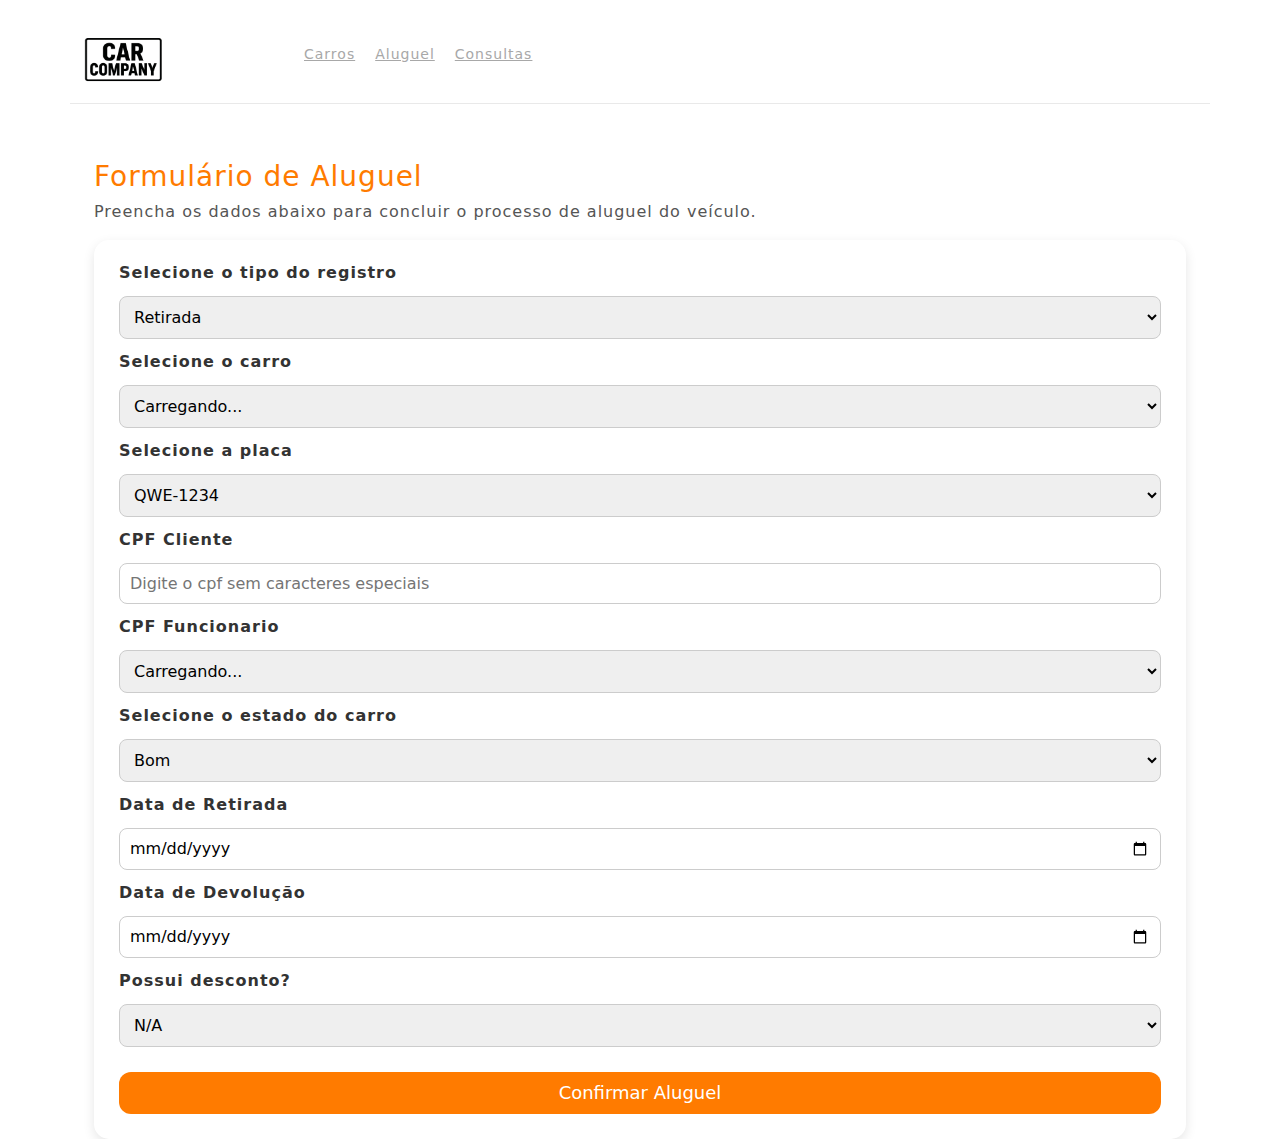
<file: CarCompanyV2/frontend/alugar.html>
<!DOCTYPE html>
<html lang="pt-br">
<head>
    <meta charset="UTF-8">
    <meta name="viewport" content="width=device-width, initial-scale=1.0">
    <title>Car Company | Aluguel</title>
    <link rel="stylesheet" href="css/style.css">
    <link href="https://cdn.jsdelivr.net/npm/bootstrap@5.2.0/dist/css/bootstrap.min.css" rel="stylesheet">
</head>
<body class="container">

    <nav class="row">
      <div class="icon-menu col-sm-1 col-1">
        <h1><img src="images/icon-menu.svg" alt="" style="max-width: 100%"></h1>
      </div>
      <div class="col-lg-2 col-md-3 col-sm-6 col-6">
        <img src="images/logo.png" alt="" style="max-width: 50%">
      </div>
      <div class="col-lg-5 col-md-4 col-sm-1 col-1">
        <ul>
          <a href="index.html"><li>Carros</li></a>
          <a href="alugar.html"><li>Aluguel</li></a>
          <a href="consultas.html"><li>Consultas</li></a>
        </ul>
      </div>
      <div class="col-lg-3 col-md-1 col-sm-1 col-1"></div>
      <hr>
    </nav>

    <!-- CONTEÚDO PRINCIPAL -->
    <main class="container formulario-aluguel">

        <h2>Formulário de Aluguel</h2>
        <p>Preencha os dados abaixo para concluir o processo de aluguel do veículo.</p>

        <form class="form-box">

            <label for="tipo">Selecione o tipo do registro</label>
            <select id="tipo" name="tipo">
                <option>Retirada</option>
                <option>Devolução</option>
            </select>
            <!-- CARRO -->
            <label for="carro">Selecione o carro</label>
            <select id="carro" name="carro">
                <option value="">Carregando...</option>
            </select>

            <!-- PLACA -->
            <label for="placa">Selecione a placa</label>
            <select id="placa" name="placa">
                <option>QWE-1234</option>
                <option>ASD-4455</option>
                <option>ZXC-9080</option>
            </select>

            <label for="cpf-cliente">CPF Cliente</label>
            <input type="text" id="cpf-cliente" placeholder="Digite o cpf sem caracteres especiais">

            <label for="func">CPF Funcionario</label>
            <select id="func" name="func">
                <option value="">Carregando...</option>
            </select>

            <label for="estado">Selecione o estado do carro</label>
            <select id="estado" name="estado">
                <option>Bom</option>
                <option>Médio</option>
                <option>Com Problemas</option>
            </select>

            <!-- DATAS -->
            <label for="data-retirada">Data de Retirada</label>
            <input type="date" id="data-retirada" name="data-retirada">

            <label for="data-devolucao">Data de Devolução</label>
            <input type="date" id="data-devolucao" name="data-devolucao">

            <!-- DESCONTO -->
            <label for="desconto">Possui desconto?</label>
            <select id="desconto" name="desconto">
                <option>N/A</option>
                <option>20%</option>
                <option>30%</option>
                <option>40%</option>
            </select>

            <!-- BOTÃO -->
            <button type="submit" class="btn-confirmar">Confirmar Aluguel</button>

        </form>

    </main>
    <script src="js/alugar.js"></script>
</body>
</html>
</file>
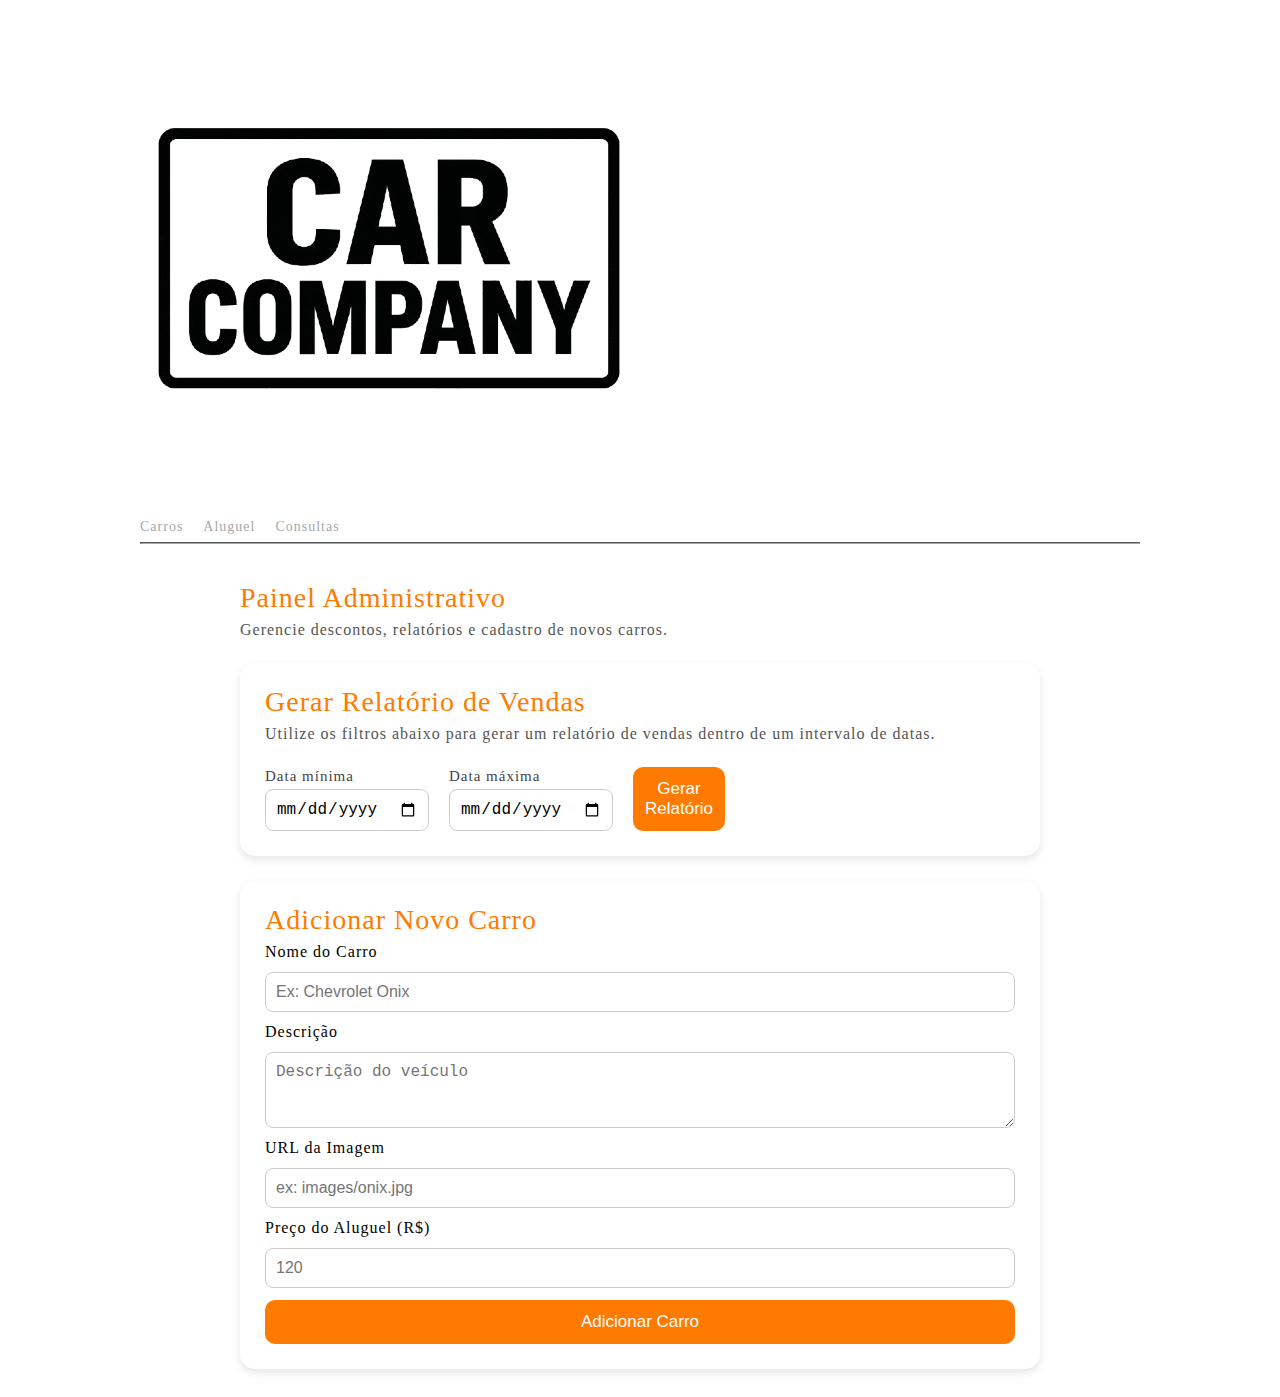
<file: CarCompanyV2/frontend/consultas.html>
<!DOCTYPE html>
<html lang="pt-br">
<head>
    <meta charset="UTF-8">
    <meta name="viewport" content="width=device-width, initial-scale=1.0">
    <title>Painel Administrativo</title>
    <link href="https://cdn.jsdelivr.net/npm/bootstrap@5.2.0/dist/css/bootstrap.min.css" rel="stylesheet" integrity="sha384-gH2yIJqKdNHPEq0n4Mqa/HGKIhSkIHeL5AyhkYV8i59U5AR6csBvApHHNl/vI1Bx" crossorigin="anonymous">
    <link rel="stylesheet" href="css/style.css">
</head>
<body class="container">

    <!-- NAV PADRÃO -->
    <nav class="row">
      <div class="icon-menu col-sm-1 col-1">
        <h1><img src="images/icon-menu.svg" alt="" style="max-width: 100%"></h1>
      </div>
      <div class="col-lg-2 col-md-3 col-sm-6 col-6">
        <img src="images/logo.png" alt="" style="max-width: 50%">
      </div>
      <div class="col-lg-5 col-md-4 col-sm-1 col-1">
        <ul>
          <a href="index.html"><li>Carros</li></a>
          <a href="alugar.html"><li>Aluguel</li></a>
          <a href="consultas.html"><li>Consultas</li></a>
        </ul>
      </div>
      <div class="col-lg-3 col-md-1 col-sm-1 col-1"></div>
      <hr>
    </nav>

    <!-- CONTEÚDO PRINCIPAL -->
    <main class="container painel-admin">

        <h2>Painel Administrativo</h2>
        <p>Gerencie descontos, relatórios e cadastro de novos carros.</p>
        <p><p>


        <!-- Relatório de Vendas -->
        <section class="box-admin">
            <h2>Gerar Relatório de Vendas</h2>
            <p>Utilize os filtros abaixo para gerar um relatório de vendas dentro de um intervalo de datas.</p>

            <form class="filtro-relatorio">

                <div class="campo-data">
                    <label>Data mínima</label>
                    <input type="date" id="data-min">
                </div>

                <div class="campo-data">
                    <label>Data máxima</label>
                    <input type="date" id="data-max">
                </div>

                <button class="btn-admin" type="button">Gerar Relatório</button>
            </form>
        </section>


        <!-- Adicionar Novo Carro -->
        <section class="box-admin">
            <h2>Adicionar Novo Carro</h2>

            <form class="form-add-car">
                <label>Nome do Carro</label>
                <input type="text" placeholder="Ex: Chevrolet Onix">

                <label>Descrição</label>
                <textarea rows="3" placeholder="Descrição do veículo"></textarea>

                <label>URL da Imagem</label>
                <input type="text" placeholder="ex: images/onix.jpg">

                <label>Preço do Aluguel (R$)</label>
                <input type="number" placeholder="120">

                <button class="btn-admin">Adicionar Carro</button>
            </form>
        </section>

    </main>
</body>
</html>
</file>
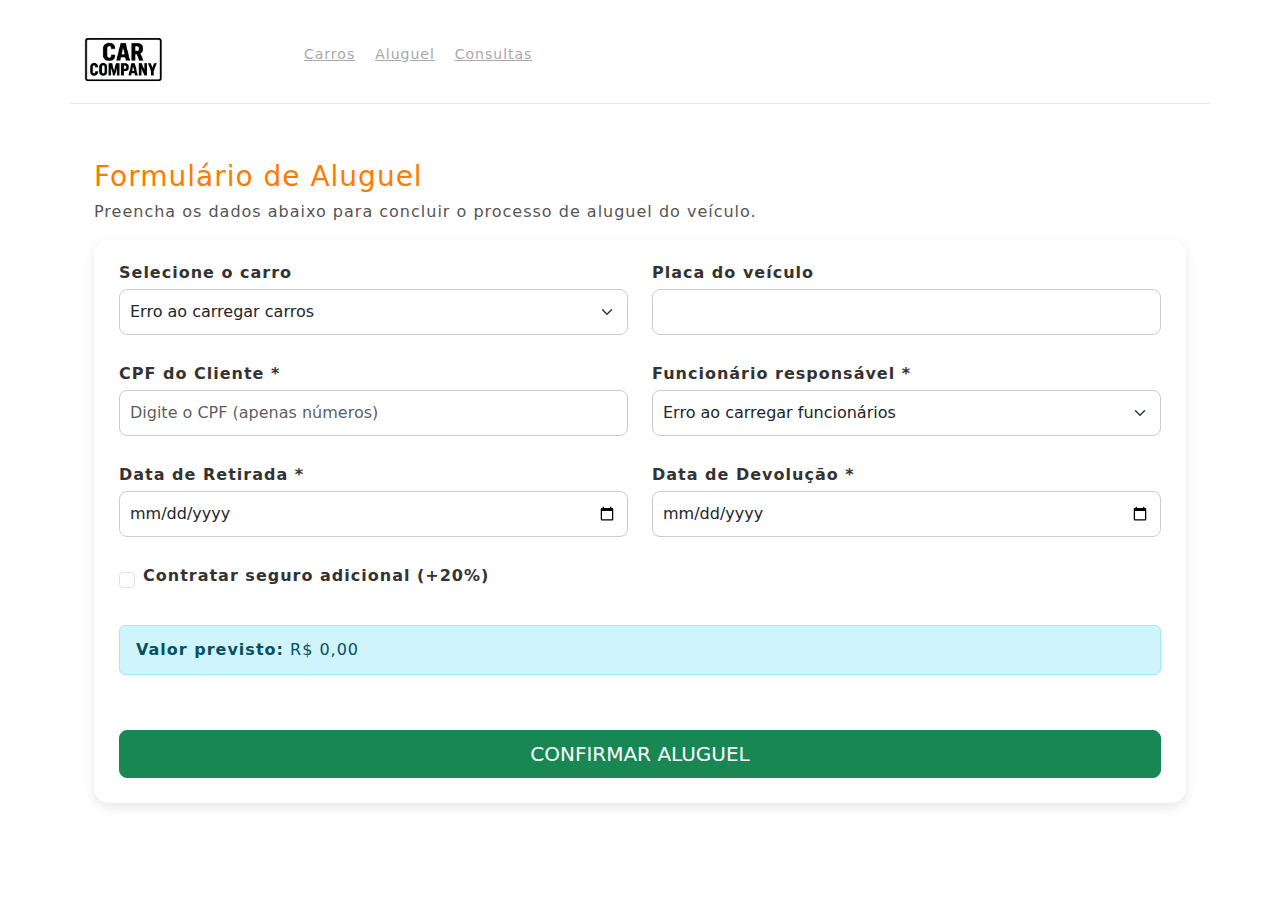
<file: CarCompanyV3/frontend/alugar.html>
<!-- alugar.html - CORRIGIDO -->
<!DOCTYPE html>
<html lang="pt-br">
<head>
    <meta charset="UTF-8">
    <meta name="viewport" content="width=device-width, initial-scale=1.0">
    <title>Car Company | Aluguel</title>
    <link rel="stylesheet" href="css/style.css">
    <link href="https://cdn.jsdelivr.net/npm/bootstrap@5.2.0/dist/css/bootstrap.min.css" rel="stylesheet">
</head>
<body class="container">

    <nav class="row">
      <div class="icon-menu col-sm-1 col-1">
        <h1><img src="images/icon-menu.svg" alt="" style="max-width: 100%"></h1>
      </div>
      <div class="col-lg-2 col-md-3 col-sm-6 col-6">
        <img src="images/logo.png" alt="" style="max-width: 50%">
      </div>
      <div class="col-lg-5 col-md-4 col-sm-1 col-1">
        <ul>
          <a href="index.html"><li>Carros</li></a>
          <a href="alugar.html"><li>Aluguel</li></a>
          <a href="consultas.html"><li>Consultas</li></a>
        </ul>
      </div>
      <div class="col-lg-3 col-md-1 col-sm-1 col-1"></div>
      <hr>
    </nav>

    <!-- CONTEÚDO PRINCIPAL -->
    <main class="container formulario-aluguel">
        <h2>Formulário de Aluguel</h2>
        <p>Preencha os dados abaixo para concluir o processo de aluguel do veículo.</p>

        <form id="form-aluguel" class="form-box">
            <!-- CARRO E PLACA -->
            <div class="row">
                <div class="col-md-6">
                    <label for="carro" class="form-label">Selecione o carro</label>
                    <select id="carro" name="carro" class="form-select" required>
                        <option value="">Carregando carros...</option>
                    </select>
                </div>
                <div class="col-md-6">
                    <label for="placa" class="form-label">Placa do veículo</label>
                    <input type="text" id="placa" name="placa" class="form-control" readonly>
                </div>
            </div>

            <!-- CLIENTE -->
            <div class="row mt-3">
                <div class="col-md-6">
                    <label for="cpf-cliente" class="form-label">CPF do Cliente *</label>
                    <input type="text" id="cpf-cliente" name="cpf-cliente" class="form-control" 
                           placeholder="Digite o CPF (apenas números)" required
                           pattern="[0-9]{11}" title="11 dígitos numéricos">
                </div>
                <div class="col-md-6">
                    <label for="func" class="form-label">Funcionário responsável *</label>
                    <select id="func" name="func" class="form-select" required>
                        <option value="">Carregando funcionários...</option>
                    </select>
                </div>
            </div>

            <!-- DATAS -->
            <div class="row mt-3">
                <div class="col-md-6">
                    <label for="data-retirada" class="form-label">Data de Retirada *</label>
                    <input type="date" id="data-retirada" name="data-retirada" class="form-control" required>
                </div>
                <div class="col-md-6">
                    <label for="data-devolucao" class="form-label">Data de Devolução *</label>
                    <input type="date" id="data-devolucao" name="data-devolucao" class="form-control" required>
                </div>
            </div>

            <!-- SEGURO -->
            <div class="row mt-3">
                <div class="col-12">
                    <div class="form-check">
                        <input type="checkbox" id="seguro" name="seguro" class="form-check-input">
                        <label for="seguro" class="form-check-label">
                            Contratar seguro adicional (+20%)
                        </label>
                    </div>
                </div>
            </div>

            <!-- VALOR PREVISTO -->
            <div class="row mt-3">
                <div class="col-12">
                    <div class="alert alert-info">
                        <strong>Valor previsto:</strong> 
                        <span id="valor-previsto">R$ 0,00</span>
                    </div>
                </div>
            </div>

            <!-- BOTÃO -->
            <div class="row mt-4">
                <div class="col-12">
                    <button type="submit" class="btn btn-success btn-lg w-100">
                        CONFIRMAR ALUGUEL
                    </button>
                </div>
            </div>
        </form>

    </main>

    <!-- Scripts -->
    <script src="js/helpers.js"></script>
    <script src="js/alugar.js"></script>
</body>
</html>
</file>
<file: CarCompanyV2/frontend/css/style.css>
/* RESET */

html,body,div,span,iframe,h1,h2,h3,h4,h5,h6,p,a,address,em,img,strong,u,ol,ul,li,fieldset,form,label,legend,table,tbody,tfoot,thead,tr,th,td,main,article,aside, figure,figcaption,footer,header,nav,section,time,audio,video{
    border:0;
    font-size:100%;
    font:inherit;
    line-height: 1;
    margin:0;
    padding:0;
    vertical-align:baseline;
    letter-spacing: 1px;
}
html{scroll-behavior:smooth;}
body{
    background: #fff;
    color:#000;
    line-height:1;
}
ol, 
ul,
li{list-style:none;}
table{
    border-collapse:collapse;
    border-spacing:0;
    width:100%;
}
a,
a:hover{
    color:#000;
    text-decoration:none;
    cursor:pointer;
}
:focus{outline:0;}
.container{
    margin: 0 auto;
    max-width: 1000px;
}
@media screen and (max-width:1024px){
    .container{
        max-width:100%;
    }
}
.col, .col-1, .col-2, .col-3, .col-4, .col-5, .col-6, .col-7, .col-8, .col-9, .col-10, .col-11, .col-12, .col-sm-1, .col-sm-2, .col-sm-3, .col-sm-4, .col-sm-5,.col-sm-6, .col-sm-7, .col-sm-8, .col-sm-9, .col-sm-10, .col-sm-11, .col-sm-12, .col-md-1, .col-md-2, .col-md-3, .col-md-4, .col-md-5, .col-md-6, .col-md-7, .col-md-8, .col-md-9, .col-md-10, .col-md-11, .col-md-12, .col-lg-1, .col-lg-2, .col-lg-3, .col-lg-4, .col-lg-5, .col-lg-6,.col-lg-7, .col-lg-8, .col-lg-9, .col-lg-10, .col-lg-11, .col-lg-12,.col-xl-1, .col-xl-2, .col-xl-3, .col-xl-4, .col-xl-5, .col-xl-6, .col-xl-7, .col-xl-8, .col-xl-9, .col-xl-10, .col-xl-11, .col-xl-12{
    padding: 0;
}

/* CSS */

/* NAV BAR */

nav{
    padding-top: 20px;
    box-sizing: border-box;
    align-items: center;
    position: relative;
}
nav ul{
    display: flex;
    gap: 20px;
}
nav ul a{
    font-size: 14px;
    color: rgb(168, 168, 168);
}
nav ul a:hover{
    color: orange;
}
@media screen and (max-width:800px){
    nav ul{
        display: none;
    }
}
.container nav.row div{
    display: flex;
    gap: 30px;
    align-items: center ;
}
.avatar{
    height: 40px;
}
nav hr{
    border-color: rgb(168, 168, 168);
}
.icon-menu{
    position: relative;
    padding:0 10px;
}
.icons{
    justify-content: end;
}

/* PHONE MENU */

@media screen and (min-width:800px){
    .container .row .icon-menu{
        display: none;
        position: absolute;
    }
}

/* MAIN */

main.row{
    margin-top: 60px;
    padding: 0 60px;
    margin-bottom: 60px;
}
.image-products-mini{
    display: flex;
}
@media screen and (max-width:800px){
    .container main.row{
        display: block;
    }
    .image-products-mini a img{
        width: 0px;
        height: 0px;
    }
    .image-products-sell figure img{
        width: 100%;
    }
    main .col-6{
        width: 100%;
    }
}
main figure img{
    border-radius: 20px;
    max-width: 100%;
}
.image-products-mini img{
    /* resized by css because the images came adjusted in different formats */
    height: 72.5px;
    width: 72.5px;
    border-radius: 20px;
    margin-top: 20px;
}
.image-products-mini{
    gap: 10px;
}
.logo{
    max-width: 100%;
}
main.row .image-products-sell{
    display: block;
}
.image-products-mini img:hover{
    filter: opacity(30%);
    border: orange 5px solid;
}
.text-products-sell{
    font-size: 14px;
    font-family: arial;
    padding-top: 40px;
    padding-left: 30px;
}
.text-products-sell .text-sell h3{
    color: rgb(255, 145, 0);
    font-weight: bold;
    margin-bottom: 15px;
}
.text-products-sell h2{
    font: bold 40px arial;
    margin-bottom: 30px;
}
.text-products-sell .text-sell p{
    color: rgb(165, 165, 165);
    font-family: arial;
    margin-bottom: 30px;
}
.text-products-sell .prizes h3{
    font: bold 20px arial;
    color: #000;
}
.prizes{
    display: flex;
    gap: 15px;
    align-items: center;
}
.row .text-products-sell .prizes h3{
    margin-bottom: 0;
}
.row .text-products-sell .prizes h4{
    color: rgb(255, 145, 0);
    background-color: rgb(255, 233, 205);
    padding: 4px;
    font-weight: bold;
    border-radius: 5px;
    margin-bottom: 10px;
}
s{
    font: bold 12px arial;
    color: rgba(165, 165, 165, 70%);
}
.count-sell{
    display: flex;
    margin-top: 50px;
    gap: 10%;
    align-items: center;
    text-align: center;
}
.count-sell div{
    height: 40px;
    width: 50%;
    background-color: rgb(255, 123, 0);
    text-align: center;
    border-radius: 10px;
}
.count-sell div h3{
    color: #000000;
    font: bold 12px arial;
    display: flex;
    align-items: center;
    justify-content: center;
    line-height: 39px;
}
.count-sell {
  display: flex;
  margin-top: 50px;
  align-items: center;
  justify-content: flex-start;
}

.btn-alugar {
  display: flex;
  align-items: center;
  justify-content: center;
  gap: 10px;
  height: 45px;
  width: 60%;
  background-color: rgb(255, 123, 0);
  border-radius: 10px;
  text-decoration: none;
  color: #ffffff;
  font: bold 14px Arial;
  transition: background-color 0.3s ease, transform 0.2s ease;
}
.btn-alugar h3{
    font: bold 18px arial;
}

.btn-alugar::before {
  background: url(../images/icon-cart.svg);
  content: "";
  display: inline-block;
  width: 24px;
  height: 24px;
  background-repeat: no-repeat;
}

.btn-alugar:hover {
  background-color: rgb(255, 145, 0);
  transform: scale(1.03);
}
/* === LISTAGEM DE CARROS === */
.main-cars {
    margin-top: 3rem;
    margin-bottom: 5rem;
}

.main-cars h2 {
    font-weight: 700;
    color: #333;
}

.car-card {
    text-align: center;
    margin-bottom: 2.5rem;
    transition: 0.3s ease;
}

.car-card:hover {
    transform: translateY(-5px);
}

.car-box {
    background-color: #fff;
    border: 1px solid #eaeaea;
    border-radius: 12px;
    padding: 1.5rem;
    box-shadow: 0 2px 8px rgba(0,0,0,0.05);
    transition: 0.3s ease;
}

.car-box:hover {
    box-shadow: 0 5px 15px rgba(0,0,0,0.1);
}

.car-box img {
    width: 100%;
    max-width: 260px;
    height: auto;
    margin-bottom: 1rem;
}

.car-box h3 {
    font-weight: 700;
    font-size: 1.2rem;
    margin-bottom: 0.3rem;
    color: #000;
}

.car-box p {
    color: #8a8a8a;
    font-size: 0.9rem;
    margin-bottom: 0.5rem;
}

.price {
    color: #ff7d1a;
    font-weight: bold;
    font-size: 1rem;
}

.car-link {
    text-decoration: none;
    color: inherit;
}
/* FORMULÁRIO DE ALUGUEL */
.formulario-aluguel {
    margin-top: 40px;
    max-width: 600px;
}

.formulario-aluguel h2 {
    font-size: 28px;
    color: #FF7B00;
    margin-bottom: 10px;
}

.formulario-aluguel p {
    font-size: 16px;
    color: #555;
    margin-bottom: 20px;
}

/* Caixa principal */
.form-box {
    background: #fff;
    padding: 25px;
    border-radius: 15px;
    box-shadow: 0px 4px 12px rgba(0,0,0,0.1);
    display: flex;
    flex-direction: column;
    gap: 15px;
}

.form-box label {
    font-weight: bold;
    color: #333;
}

.form-box select,
.form-box input[type="date"],
.form-box input[type="text"] {
    padding: 10px;
    border-radius: 8px;
    border: 1px solid #ccc;
    font-size: 16px;
    width: 100%;
}

/* Botão */
.btn-confirmar {
    padding: 12px;
    border: none;
    border-radius: 12px;
    font-size: 18px;
    background-color: #FF7B00;
    color: white;
    cursor: pointer;
    margin-top: 10px;
}

.btn-confirmar:hover {
    opacity: 0.9;
}
/* PAINEL ADMIN */
.painel-admin {
    margin-top: 40px;
    max-width: 800px;
}

.painel-admin h2 {
    font-size: 28px;
    color: #FF7B00;
    margin-bottom: 10px;
}

.painel-admin p {
    color: #555;
    margin-bottom: 25px;
}

/* Caixas (mesmo estilo das páginas anteriores) */
.box-admin {
    background: #fff;
    padding: 25px;
    border-radius: 15px;
    box-shadow: 0px 4px 10px rgba(0,0,0,0.1);
    margin-bottom: 25px;
}

/* Botões administrativos */
.btn-admin {
    padding: 12px;
    background-color: #FF7B00;
    color: #fff;
    border: none;
    border-radius: 10px;
    font-size: 17px;
    cursor: pointer;
}

.btn-admin:hover {
    opacity: 0.9;
}

/* Formulário */
.form-add-car {
    display: flex;
    flex-direction: column;
    gap: 12px;
}

.form-add-car input,
.form-add-car textarea {
    padding: 10px;
    border-radius: 8px;
    border: 1px solid #ccc;
    font-size: 16px;
}

/* SWITCH BUTTON (desconto) */
.switch {
    position: relative;
    width: 60px;
    height: 30px;
    display: inline-block;
}

.switch input {
    display: none;
}

.slider {
    position: absolute;
    cursor: pointer;
    border-radius: 30px;
    top: 0; left: 0;
    right: 0; bottom: 0;
    background-color: #ccc;
    transition: 0.4s;
}

.slider:before {
    content: "";
    position: absolute;
    height: 22px;
    width: 22px;
    left: 4px;
    bottom: 4px;
    background: white;
    border-radius: 50%;
    transition: 0.4s;
}

input:checked + .slider {
    background-color: #FF7B00;
}

input:checked + .slider:before {
    transform: translateX(28px);
}

.switch-label {
    margin-top: 10px;
    font-size: 15px;
    color: #444;
}
/* Filtros de Relatório */
.filtro-relatorio {
    display: flex;
    flex-direction: column;
    gap: 15px;
    margin-top: 15px;
    max-width: 350px;
}

.campo-data {
    display: flex;
    flex-direction: column;
}

.campo-data label {
    font-size: 15px;
    color: #444;
    margin-bottom: 5px;
}

.campo-data input[type="date"] {
    padding: 10px;
    border-radius: 8px;
    border: 1px solid #ccc;
    font-size: 16px;
    cursor: pointer;
}

/* Responsivo */
@media (min-width: 700px) {
    .filtro-relatorio {
        flex-direction: row;
        align-items: flex-end;
        gap: 20px;
    }
    
    .campo-data {
        flex: 1;
    }
}
</file>
<file: CarCompanyV3/frontend/css/style.css>
/* RESET */

html,body,div,span,iframe,h1,h2,h3,h4,h5,h6,p,a,address,em,img,strong,u,ol,ul,li,fieldset,form,label,legend,table,tbody,tfoot,thead,tr,th,td,main,article,aside, figure,figcaption,footer,header,nav,section,time,audio,video{
    border:0;
    font-size:100%;
    font:inherit;
    line-height: 1;
    margin:0;
    padding:0;
    vertical-align:baseline;
    letter-spacing: 1px;
}
html{scroll-behavior:smooth;}
body{
    background: #fff;
    color:#000;
    line-height:1;
}
ol, 
ul,
li{list-style:none;}
table{
    border-collapse:collapse;
    border-spacing:0;
    width:100%;
}
a,
a:hover{
    color:#000;
    text-decoration:none;
    cursor:pointer;
}
:focus{outline:0;}
.container{
    margin: 0 auto;
    max-width: 1000px;
}
@media screen and (max-width:1024px){
    .container{
        max-width:100%;
    }
}
.col, .col-1, .col-2, .col-3, .col-4, .col-5, .col-6, .col-7, .col-8, .col-9, .col-10, .col-11, .col-12, .col-sm-1, .col-sm-2, .col-sm-3, .col-sm-4, .col-sm-5,.col-sm-6, .col-sm-7, .col-sm-8, .col-sm-9, .col-sm-10, .col-sm-11, .col-sm-12, .col-md-1, .col-md-2, .col-md-3, .col-md-4, .col-md-5, .col-md-6, .col-md-7, .col-md-8, .col-md-9, .col-md-10, .col-md-11, .col-md-12, .col-lg-1, .col-lg-2, .col-lg-3, .col-lg-4, .col-lg-5, .col-lg-6,.col-lg-7, .col-lg-8, .col-lg-9, .col-lg-10, .col-lg-11, .col-lg-12,.col-xl-1, .col-xl-2, .col-xl-3, .col-xl-4, .col-xl-5, .col-xl-6, .col-xl-7, .col-xl-8, .col-xl-9, .col-xl-10, .col-xl-11, .col-xl-12{
    padding: 0;
}

/* CSS */

/* NAV BAR */

nav{
    padding-top: 20px;
    box-sizing: border-box;
    align-items: center;
    position: relative;
}
nav ul{
    display: flex;
    gap: 20px;
}
nav ul a{
    font-size: 14px;
    color: rgb(168, 168, 168);
}
nav ul a:hover{
    color: orange;
}
@media screen and (max-width:800px){
    nav ul{
        display: none;
    }
}
.container nav.row div{
    display: flex;
    gap: 30px;
    align-items: center ;
}
.avatar{
    height: 40px;
}
nav hr{
    border-color: rgb(168, 168, 168);
}
.icon-menu{
    position: relative;
    padding:0 10px;
}
.icons{
    justify-content: end;
}

/* PHONE MENU */

@media screen and (min-width:800px){
    .container .row .icon-menu{
        display: none;
        position: absolute;
    }
}

/* MAIN */

main.row{
    margin-top: 60px;
    padding: 0 60px;
    margin-bottom: 60px;
}
.image-products-mini{
    display: flex;
}
@media screen and (max-width:800px){
    .container main.row{
        display: block;
    }
    .image-products-mini a img{
        width: 0px;
        height: 0px;
    }
    .image-products-sell figure img{
        width: 100%;
    }
    main .col-6{
        width: 100%;
    }
}
main figure img{
    border-radius: 20px;
    max-width: 100%;
}
.image-products-mini img{
    /* resized by css because the images came adjusted in different formats */
    height: 72.5px;
    width: 72.5px;
    border-radius: 20px;
    margin-top: 20px;
}
.image-products-mini{
    gap: 10px;
}
.logo{
    max-width: 100%;
}
main.row .image-products-sell{
    display: block;
}
.image-products-mini img:hover{
    filter: opacity(30%);
    border: orange 5px solid;
}
.text-products-sell{
    font-size: 14px;
    font-family: arial;
    padding-top: 40px;
    padding-left: 30px;
}
.text-products-sell .text-sell h3{
    color: rgb(255, 145, 0);
    font-weight: bold;
    margin-bottom: 15px;
}
.text-products-sell h2{
    font: bold 40px arial;
    margin-bottom: 30px;
}
.text-products-sell .text-sell p{
    color: rgb(165, 165, 165);
    font-family: arial;
    margin-bottom: 30px;
}
.text-products-sell .prizes h3{
    font: bold 20px arial;
    color: #000;
}
.prizes{
    display: flex;
    gap: 15px;
    align-items: center;
}
.row .text-products-sell .prizes h3{
    margin-bottom: 0;
}
.row .text-products-sell .prizes h4{
    color: rgb(255, 145, 0);
    background-color: rgb(255, 233, 205);
    padding: 4px;
    font-weight: bold;
    border-radius: 5px;
    margin-bottom: 10px;
}
s{
    font: bold 12px arial;
    color: rgba(165, 165, 165, 70%);
}
.count-sell{
    display: flex;
    margin-top: 50px;
    gap: 10%;
    align-items: center;
    text-align: center;
}
.count-sell div{
    height: 40px;
    width: 50%;
    background-color: rgb(255, 123, 0);
    text-align: center;
    border-radius: 10px;
}
.count-sell div h3{
    color: #000000;
    font: bold 12px arial;
    display: flex;
    align-items: center;
    justify-content: center;
    line-height: 39px;
}
.count-sell {
  display: flex;
  margin-top: 50px;
  align-items: center;
  justify-content: flex-start;
}

.btn-alugar {
  display: flex;
  align-items: center;
  justify-content: center;
  gap: 10px;
  height: 45px;
  width: 60%;
  background-color: rgb(255, 123, 0);
  border-radius: 10px;
  text-decoration: none;
  color: #ffffff;
  font: bold 14px Arial;
  transition: background-color 0.3s ease, transform 0.2s ease;
}
.btn-alugar h3{
    font: bold 18px arial;
}

.btn-alugar::before {
  background: url(../images/icon-cart.svg);
  content: "";
  display: inline-block;
  width: 24px;
  height: 24px;
  background-repeat: no-repeat;
}

.btn-alugar:hover {
  background-color: rgb(255, 145, 0);
  transform: scale(1.03);
}
/* === LISTAGEM DE CARROS === */
.main-cars {
    margin-top: 3rem;
    margin-bottom: 5rem;
}

.main-cars h2 {
    font-weight: 700;
    color: #333;
}

.car-card {
    text-align: center;
    margin-bottom: 2.5rem;
    transition: 0.3s ease;
}

.car-card:hover {
    transform: translateY(-5px);
}

.car-box {
    background-color: #fff;
    border: 1px solid #eaeaea;
    border-radius: 12px;
    padding: 1.5rem;
    box-shadow: 0 2px 8px rgba(0,0,0,0.05);
    transition: 0.3s ease;
}

.car-box:hover {
    box-shadow: 0 5px 15px rgba(0,0,0,0.1);
}

.car-box img {
    width: 100%;
    max-width: 260px;
    height: auto;
    margin-bottom: 1rem;
}

.car-box h3 {
    font-weight: 700;
    font-size: 1.2rem;
    margin-bottom: 0.3rem;
    color: #000;
}

.car-box p {
    color: #8a8a8a;
    font-size: 0.9rem;
    margin-bottom: 0.5rem;
}

.price {
    color: #ff7d1a;
    font-weight: bold;
    font-size: 1rem;
}

.car-link {
    text-decoration: none;
    color: inherit;
}
/* FORMULÁRIO DE ALUGUEL */
.formulario-aluguel {
    margin-top: 40px;
    max-width: 600px;
}

.formulario-aluguel h2 {
    font-size: 28px;
    color: #FF7B00;
    margin-bottom: 10px;
}

.formulario-aluguel p {
    font-size: 16px;
    color: #555;
    margin-bottom: 20px;
}

/* Caixa principal */
.form-box {
    background: #fff;
    padding: 25px;
    border-radius: 15px;
    box-shadow: 0px 4px 12px rgba(0,0,0,0.1);
    display: flex;
    flex-direction: column;
    gap: 15px;
}

.form-box label {
    font-weight: bold;
    color: #333;
}

.form-box select,
.form-box input[type="date"],
.form-box input[type="text"] {
    padding: 10px;
    border-radius: 8px;
    border: 1px solid #ccc;
    font-size: 16px;
    width: 100%;
}

/* Botão */
.btn-confirmar {
    padding: 12px;
    border: none;
    border-radius: 12px;
    font-size: 18px;
    background-color: #FF7B00;
    color: white;
    cursor: pointer;
    margin-top: 10px;
}

.btn-confirmar:hover {
    opacity: 0.9;
}
/* PAINEL ADMIN */
.painel-admin {
    margin-top: 40px;
    max-width: 800px;
}

.painel-admin h2 {
    font-size: 28px;
    color: #FF7B00;
    margin-bottom: 10px;
}

.painel-admin p {
    color: #555;
    margin-bottom: 25px;
}

/* Caixas (mesmo estilo das páginas anteriores) */
.box-admin {
    background: #fff;
    padding: 25px;
    border-radius: 15px;
    box-shadow: 0px 4px 10px rgba(0,0,0,0.1);
    margin-bottom: 25px;
}

/* Botões administrativos */
.btn-admin {
    padding: 12px;
    background-color: #FF7B00;
    color: #fff;
    border: none;
    border-radius: 10px;
    font-size: 17px;
    cursor: pointer;
}

.btn-admin:hover {
    opacity: 0.9;
}

/* Formulário */
.form-add-car {
    display: flex;
    flex-direction: column;
    gap: 12px;
}

.form-add-car input,
.form-add-car textarea {
    padding: 10px;
    border-radius: 8px;
    border: 1px solid #ccc;
    font-size: 16px;
}

/* SWITCH BUTTON (desconto) */
.switch {
    position: relative;
    width: 60px;
    height: 30px;
    display: inline-block;
}

.switch input {
    display: none;
}

.slider {
    position: absolute;
    cursor: pointer;
    border-radius: 30px;
    top: 0; left: 0;
    right: 0; bottom: 0;
    background-color: #ccc;
    transition: 0.4s;
}

.slider:before {
    content: "";
    position: absolute;
    height: 22px;
    width: 22px;
    left: 4px;
    bottom: 4px;
    background: white;
    border-radius: 50%;
    transition: 0.4s;
}

input:checked + .slider {
    background-color: #FF7B00;
}

input:checked + .slider:before {
    transform: translateX(28px);
}

.switch-label {
    margin-top: 10px;
    font-size: 15px;
    color: #444;
}
/* Filtros de Relatório */
.filtro-relatorio {
    display: flex;
    flex-direction: column;
    gap: 15px;
    margin-top: 15px;
    max-width: 350px;
}

.campo-data {
    display: flex;
    flex-direction: column;
}

.campo-data label {
    font-size: 15px;
    color: #444;
    margin-bottom: 5px;
}

.campo-data input[type="date"] {
    padding: 10px;
    border-radius: 8px;
    border: 1px solid #ccc;
    font-size: 16px;
    cursor: pointer;
}

/* Responsivo */
@media (min-width: 700px) {
    .filtro-relatorio {
        flex-direction: row;
        align-items: flex-end;
        gap: 20px;
    }
    
    .campo-data {
        flex: 1;
    }
}
</file>
